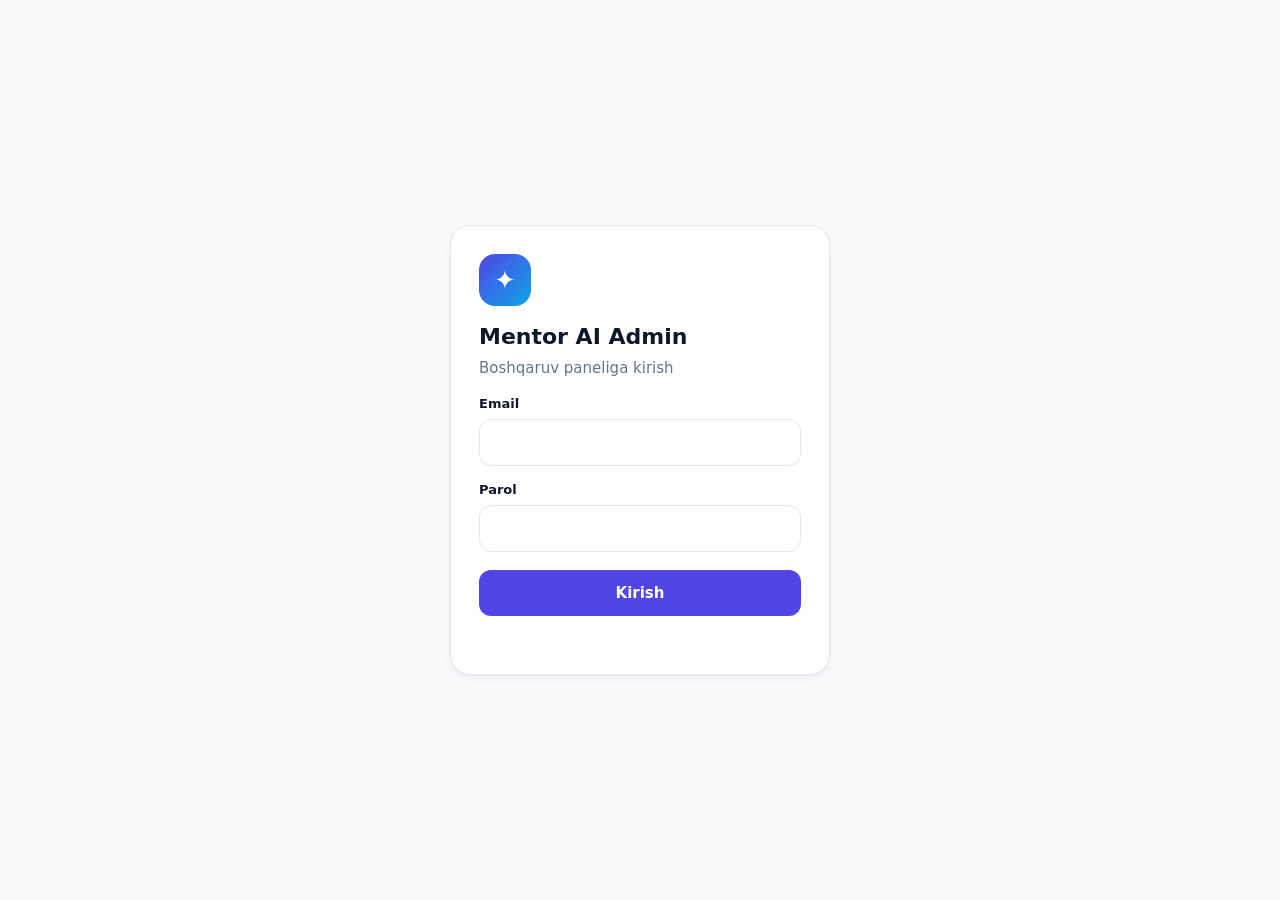
<file: backend/app/admin_web/index.html>
<!doctype html>
<html lang="uz">
<head>
<meta charset="utf-8">
<meta name="viewport" content="width=device-width, initial-scale=1">
<title>Mentor AI Admin</title>
<style>
  :root {
    --bg: #f8fafc; --surface: #ffffff; --surface-2: #f1f5f9; --border: #e2e8f0;
    --text: #0f172a; --muted: #64748b; --primary: #4f46e5; --primary-soft: #eef2ff;
    --success: #16a34a; --success-soft: #dcfce7; --warning: #b45309; --warning-soft: #fef3c7;
    --danger: #dc2626; --danger-soft: #fee2e2; --shadow: 0 1px 2px rgba(15,23,42,.06), 0 4px 16px rgba(15,23,42,.04);
  }
  @media (prefers-color-scheme: dark) {
    :root {
      --bg: #020617; --surface: #0f172a; --surface-2: #1e293b; --border: #334155;
      --text: #f8fafc; --muted: #94a3b8; --primary: #818cf8; --primary-soft: #1e1b4b;
      --success: #4ade80; --success-soft: #14532d; --warning: #fbbf24; --warning-soft: #451a03;
      --danger: #f87171; --danger-soft: #450a0a; --shadow: none;
    }
  }
  * { box-sizing: border-box; }
  body { margin: 0; background: var(--bg); color: var(--text); font: 15px/1.5 system-ui, -apple-system, "Segoe UI", Roboto, sans-serif; }
  button, input, select, textarea { font: inherit; color: inherit; }
  .hidden { display: none !important; }
  /* Kirish */
  .login { min-height: 100vh; display: grid; place-items: center; padding: 16px; }
  .login-card { width: 100%; max-width: 380px; background: var(--surface); border: 1px solid var(--border); border-radius: 20px; padding: 28px; box-shadow: var(--shadow); }
  .logo { width: 52px; height: 52px; border-radius: 16px; background: linear-gradient(135deg, var(--primary), #0ea5e9); display: grid; place-items: center; color: #fff; font-size: 26px; margin-bottom: 14px; }
  h1 { font-size: 22px; margin: 0 0 4px; } h2 { font-size: 20px; margin: 0 0 16px; }
  .muted { color: var(--muted); }
  label { display: block; font-size: 13px; font-weight: 600; margin: 14px 0 6px; }
  input, select, textarea { width: 100%; padding: 11px 13px; border: 1px solid var(--border); border-radius: 12px; background: var(--surface); }
  textarea { resize: vertical; }
  input:focus, select:focus, textarea:focus { outline: 2px solid var(--primary); outline-offset: -1px; }
  .btn { border: 0; border-radius: 12px; padding: 10px 16px; font-weight: 700; cursor: pointer; background: var(--primary); color: #fff; }
  .btn.block { width: 100%; margin-top: 18px; padding: 12px; }
  .btn.ghost { background: var(--surface-2); color: var(--text); }
  .btn.success { background: var(--success); } .btn.danger { background: var(--danger); }
  .btn.sm { padding: 6px 12px; font-size: 13px; border-radius: 10px; }
  .btn:disabled { opacity: .5; cursor: default; }
  .error { color: var(--danger); font-size: 14px; margin-top: 10px; min-height: 20px; }
  /* Tartib */
  .app { display: grid; grid-template-columns: 232px 1fr; min-height: 100vh; }
  aside { background: var(--surface); border-right: 1px solid var(--border); padding: 20px 14px; position: sticky; top: 0; height: 100vh; }
  .brand { display: flex; align-items: center; gap: 10px; font-weight: 800; margin: 0 8px 22px; }
  .brand .logo { width: 36px; height: 36px; font-size: 18px; border-radius: 11px; margin: 0; }
  nav button { display: flex; align-items: center; gap: 10px; width: 100%; text-align: left; border: 0; background: none; padding: 10px 12px; border-radius: 12px; cursor: pointer; font-weight: 600; color: var(--muted); }
  nav button.active { background: var(--primary-soft); color: var(--primary); }
  nav .badge { margin-left: auto; }
  main { padding: 26px; max-width: 1180px; width: 100%; }
  .topbar { display: flex; align-items: center; justify-content: space-between; gap: 12px; margin-bottom: 18px; }
  .cards { display: grid; grid-template-columns: repeat(auto-fit, minmax(200px, 1fr)); gap: 12px; margin-bottom: 18px; }
  .card { background: var(--surface); border: 1px solid var(--border); border-radius: 18px; padding: 16px 18px; box-shadow: var(--shadow); }
  .stat .v { font-size: 26px; font-weight: 800; } .stat .l { color: var(--muted); font-size: 13px; }
  .badge { display: inline-block; padding: 3px 10px; border-radius: 100px; font-size: 12px; font-weight: 700; background: var(--surface-2); color: var(--muted); }
  .badge.success { background: var(--success-soft); color: var(--success); }
  .badge.warning { background: var(--warning-soft); color: var(--warning); }
  .badge.danger { background: var(--danger-soft); color: var(--danger); }
  .badge.primary { background: var(--primary-soft); color: var(--primary); }
  table { width: 100%; border-collapse: collapse; }
  th { text-align: left; font-size: 12px; text-transform: uppercase; letter-spacing: .04em; color: var(--muted); font-weight: 700; padding: 10px 12px; border-bottom: 1px solid var(--border); }
  td { padding: 12px; border-bottom: 1px solid var(--border); vertical-align: middle; }
  tr:last-child td { border-bottom: 0; }
  .table-wrap { overflow-x: auto; }
  .row { display: flex; gap: 8px; align-items: center; flex-wrap: wrap; }
  .tabs { display: flex; gap: 6px; margin-bottom: 14px; flex-wrap: wrap; }
  .tabs button { border: 1px solid var(--border); background: var(--surface); padding: 7px 14px; border-radius: 100px; cursor: pointer; font-weight: 600; }
  .tabs button.active { background: var(--primary); border-color: var(--primary); color: #fff; }
  .empty { text-align: center; padding: 36px; color: var(--muted); }
  /* Tushum grafigi: bitta qator ma'lumot — bitta rang, qiymat ustunning tepasida */
  .chart { display: flex; align-items: flex-end; gap: 14px; height: 170px; padding-top: 22px; }
  .bar { flex: 1; display: flex; flex-direction: column; align-items: center; justify-content: flex-end; height: 100%; gap: 6px; }
  .bar .fill { width: 100%; max-width: 46px; background: var(--primary); border-radius: 4px 4px 0 0; min-height: 3px; }
  .bar .val { font-size: 12px; font-weight: 700; } .bar .m { font-size: 12px; color: var(--muted); }
  .plan-grid { display: grid; grid-template-columns: repeat(auto-fit, minmax(240px, 1fr)); gap: 12px; }
  .toast { position: fixed; bottom: 20px; left: 50%; transform: translateX(-50%); background: var(--text); color: var(--bg); padding: 10px 18px; border-radius: 12px; font-weight: 600; box-shadow: var(--shadow); }
  dialog { border: 1px solid var(--border); border-radius: 18px; background: var(--surface); color: var(--text); padding: 22px; width: min(420px, 92vw); }
  dialog::backdrop { background: rgba(2,6,23,.5); }
  @media (max-width: 760px) {
    .app { grid-template-columns: 1fr; }
    aside { position: static; height: auto; border-right: 0; border-bottom: 1px solid var(--border); }
    nav { display: flex; overflow-x: auto; gap: 4px; } nav button { white-space: nowrap; width: auto; }
    main { padding: 16px; }
  }
</style>
</head>
<body>

<section id="login" class="login hidden">
  <form class="login-card" id="loginForm">
    <div class="logo">✦</div>
    <h1>Mentor AI Admin</h1>
    <div class="muted">Boshqaruv paneliga kirish</div>
    <label for="email">Email</label>
    <input id="email" type="email" autocomplete="username" required>
    <label for="password">Parol</label>
    <input id="password" type="password" autocomplete="current-password" required>
    <button class="btn block" type="submit">Kirish</button>
    <div class="error" id="loginError"></div>
  </form>
</section>

<section id="app" class="app hidden">
  <aside>
    <div class="brand"><div class="logo">✦</div>Mentor AI</div>
    <nav id="nav">
      <button data-page="dashboard" class="active">📊 Boshqaruv</button>
      <button data-page="requests">🧾 So'rovlar <span class="badge warning hidden" id="pendingBadge"></span></button>
      <button data-page="teachers">👩‍🏫 O'qituvchilar</button>
      <button data-page="plans">💎 Tariflar</button>
      <button data-page="promo">🎟 Promo kodlar</button>
      <button data-page="support">💬 Murojaatlar <span class="badge warning hidden" id="supportBadge"></span></button>
      <button data-page="jetons">🪙 Jetonlar <span class="badge warning hidden" id="jetonBadge"></span></button>
      <button data-page="site">🌐 Sayt</button>
      <button data-page="team">👥 Jamoa</button>
      <button id="logout">↩ Chiqish</button>
    </nav>
  </aside>
  <main id="main"></main>
</section>

<dialog id="grantDialog">
  <form method="dialog" id="grantForm">
    <h2>Tarif berish</h2>
    <div class="muted" id="grantWho"></div>
    <label for="grantPlan">Tarif</label>
    <select id="grantPlan"></select>
    <label for="grantMonths">Necha oy</label>
    <input id="grantMonths" type="number" min="1" max="24" value="1">
    <div class="row" style="margin-top:18px;justify-content:flex-end">
      <button class="btn ghost" value="cancel" type="submit">Bekor qilish</button>
      <button class="btn" value="ok" type="submit">Berish</button>
    </div>
  </form>
</dialog>

<script>
const API = "/api/v1";
const $ = (s) => document.querySelector(s);
const esc = (v) => String(v ?? "").replace(/[&<>"']/g, (c) => ({"&":"&amp;","<":"&lt;",">":"&gt;",'"':"&quot;","'":"&#39;"}[c]));
const money = (n) => new Intl.NumberFormat("uz-UZ").format(n || 0) + " so'm";
const date = (d) => d ? new Date(d).toLocaleDateString("uz-UZ", {day: "2-digit", month: "2-digit", year: "numeric"}) : "—";
let token = sessionStorage.getItem("admin_token");
let page = "dashboard";

function toast(msg) {
  const t = document.createElement("div"); t.className = "toast"; t.textContent = msg;
  document.body.appendChild(t); setTimeout(() => t.remove(), 2600);
}

async function api(path, opts = {}) {
  const res = await fetch(API + path, {
    ...opts,
    headers: {"Content-Type": "application/json", ...(token ? {Authorization: "Bearer " + token} : {})},
  });
  if (res.status === 401 && path !== "/admin/login") { logout(); throw new Error("Sessiya tugadi"); }
  const data = await res.json().catch(() => ({}));
  if (!res.ok) throw new Error(data?.error?.message || "Xatolik");
  return data;
}

function logout() { token = null; sessionStorage.removeItem("admin_token"); show(); }

function show() {
  $("#login").classList.toggle("hidden", !!token);
  $("#app").classList.toggle("hidden", !token);
  if (token) render();
}

$("#loginForm").addEventListener("submit", async (e) => {
  e.preventDefault(); $("#loginError").textContent = "";
  try {
    const r = await api("/admin/login", {method: "POST", body: JSON.stringify({email: $("#email").value, password: $("#password").value})});
    token = r.tokens.access_token; sessionStorage.setItem("admin_token", token); show();
  } catch (err) { $("#loginError").textContent = err.message; }
});
$("#logout").addEventListener("click", logout);
$("#nav").addEventListener("click", (e) => {
  const b = e.target.closest("button[data-page]"); if (!b) return;
  page = b.dataset.page;
  document.querySelectorAll("#nav button[data-page]").forEach((x) => x.classList.toggle("active", x === b));
  render();
});

const statusBadge = (s) => ({
  trial: '<span class="badge primary">Sinov</span>', active: '<span class="badge success">Faol</span>',
  expired: '<span class="badge danger">Tugagan</span>', pending: '<span class="badge warning">Kutilmoqda</span>',
  approved: '<span class="badge success">Tasdiqlangan</span>', rejected: '<span class="badge danger">Rad etilgan</span>',
}[s] || `<span class="badge">${esc(s)}</span>`);

async function render() {
  const main = $("#main");
  main.innerHTML = '<div class="empty">Yuklanmoqda…</div>';
  try {
    const stats = await api("/admin/stats");
    const setBadge = (id, n) => { const b = $(id); b.textContent = n; b.classList.toggle("hidden", !n); };
    setBadge("#pendingBadge", stats.pending_requests);
    setBadge("#supportBadge", stats.support_open);
    setBadge("#jetonBadge", stats.jeton_orders_pending);
    if (page === "dashboard") main.innerHTML = dashboard(stats);
    if (page === "requests") await requests(main, "pending");
    if (page === "teachers") await teachers(main, "");
    if (page === "plans") await plansPage(main);
    if (page === "promo") await promoPage(main);
    if (page === "support") await supportPage(main, "open");
    if (page === "jetons") await jetonsPage(main, "pending");
    if (page === "site") await sitePage(main);
    if (page === "team") await teamPage(main);
  } catch (err) { main.innerHTML = `<div class="empty">${esc(err.message)}</div>`; }
}

function dashboard(s) {
  const max = Math.max(1, ...s.revenue_by_month.map((m) => m.amount));
  const bars = s.revenue_by_month.map((m) => `
    <div class="bar" title="${esc(m.month)}: ${money(m.amount)}">
      <div class="val">${m.amount ? Math.round(m.amount / 1000) + "k" : ""}</div>
      <div class="fill" style="height:${Math.max(2, m.amount / max * 100)}%"></div>
      <div class="m">${esc(m.month.slice(5))}</div>
    </div>`).join("");
  const stat = (v, l) => `<div class="card stat"><div class="v">${v}</div><div class="l">${l}</div></div>`;
  return `
    <div class="topbar"><h2>Boshqaruv paneli</h2></div>
    <div class="cards">
      ${stat(money(s.revenue_month), "Shu oy tushum")}
      ${stat(s.pending_requests, "Tasdiqlash kutilmoqda")}
      ${stat(s.teachers, "O'qituvchilar")}
      ${stat(s.students, "O'quvchilar")}
    </div>
    <div class="cards">
      ${stat(s.subscriptions.active, "Pullik obunalar")}
      ${stat(s.subscriptions.trial, "Sinovda")}
      ${stat(s.subscriptions.expired, "Muddati tugagan")}
      ${stat(s.groups, "Faol guruhlar")}
    </div>
    <div class="cards">
      <div class="card" style="grid-column:1/-1">
        <div class="row" style="justify-content:space-between"><strong>Tushum, oxirgi 6 oy</strong><span class="muted">Jami: ${money(s.revenue_total)}</span></div>
        <div class="chart">${bars}</div>
      </div>
    </div>
    <div class="cards">
      ${stat(s.submissions_today, "Topshiriqlar (24 soat)")}
      ${stat(s.ai_calls_today, "AI chaqiruvlar (24 soat)")}
      ${stat(s.ai_errors_today, "AI xatolari (24 soat)")}
      ${stat(new Intl.NumberFormat("uz-UZ").format(s.ai_tokens_today), "AI tokenlar (24 soat)")}
    </div>`;
}

async function requests(main, status) {
  const list = await api("/admin/requests?status=" + status);
  const tabs = ["pending", "approved", "rejected", "all"].map((s) =>
    `<button data-s="${s}" class="${s === status ? "active" : ""}">${{pending: "Kutilmoqda", approved: "Tasdiqlangan", rejected: "Rad etilgan", all: "Hammasi"}[s]}</button>`).join("");
  const rows = list.map((r) => `
    <tr>
      <td><strong>${esc(r.teacher.name)}</strong><div class="muted">${esc(r.teacher.email || r.teacher.phone || "")}</div></td>
      <td>${esc(r.plan.name)} · ${r.months} oy</td>
      <td><strong>${money(r.amount_uzs)}</strong>${r.promo_code ? `<div class="muted">🎟 ${esc(r.promo_code)}: −${money(r.discount_uzs)}</div>` : ""}</td>
      <td>${date(r.created_at)}</td>
      <td>${statusBadge(r.status)}${r.teacher_note ? `<div class="muted">${esc(r.teacher_note)}</div>` : ""}</td>
      <td>${r.status === "pending" ? `<div class="row">
        <button class="btn sm success" data-act="approve" data-id="${r.id}">Tasdiqlash</button>
        <button class="btn sm ghost" data-act="reject" data-id="${r.id}">Rad etish</button></div>` : date(r.decided_at)}</td>
    </tr>`).join("");
  main.innerHTML = `
    <div class="topbar"><h2>Tarif so'rovlari</h2></div>
    <div class="tabs">${tabs}</div>
    <div class="card table-wrap">${list.length ? `<table><thead><tr><th>O'qituvchi</th><th>Tarif</th><th>Summa</th><th>Sana</th><th>Holat</th><th></th></tr></thead><tbody>${rows}</tbody></table>`
      : '<div class="empty">So\'rovlar yo\'q</div>'}</div>`;
  main.querySelector(".tabs").onclick = (e) => { const s = e.target.dataset.s; if (s) requests(main, s); };
  main.querySelectorAll("[data-act]").forEach((btn) => btn.onclick = async () => {
    const approve = btn.dataset.act === "approve";
    if (approve && !confirm("To'lov qabul qilindimi? Tarif darhol yoqiladi.")) return;
    btn.disabled = true;
    try {
      await api(`/admin/requests/${btn.dataset.id}/${btn.dataset.act}`, {method: "POST", body: JSON.stringify({})});
      toast(approve ? "Tasdiqlandi — tarif yoqildi" : "Rad etildi"); render();
    } catch (err) { toast(err.message); btn.disabled = false; }
  });
}

async function teachers(main, q) {
  const [list, allPlans] = await Promise.all([api("/admin/teachers?q=" + encodeURIComponent(q)), api("/admin/plans")]);
  const rows = list.map((t) => `
    <tr>
      <td><strong>${esc(t.name)}</strong><div class="muted">${esc(t.email || t.phone || "")}</div></td>
      <td>${esc(t.plan.name)}<div>${statusBadge(t.status)} ${t.status !== "expired" ? `<span class="muted">${t.days_left} kun</span>` : ""}</div></td>
      <td>${t.groups} guruh · ${t.students} o'quvchi</td>
      <td>${date(t.created_at)}</td>
      <td><div class="row">
        <button class="btn sm" data-grant="${t.id}" data-name="${esc(t.name)}">Tarif berish</button>
        <button class="btn sm ghost" data-block="${t.id}" data-on="${t.is_active}">${t.is_active ? "Bloklash" : "Blokdan chiqarish"}</button>
      </div></td>
    </tr>`).join("");
  main.innerHTML = `
    <div class="topbar"><h2>O'qituvchilar</h2><input id="q" placeholder="Ism, email yoki telefon" value="${esc(q)}" style="max-width:280px"></div>
    <div class="card table-wrap">${list.length ? `<table><thead><tr><th>O'qituvchi</th><th>Tarif</th><th>Hajm</th><th>Ro'yxatdan o'tgan</th><th></th></tr></thead><tbody>${rows}</tbody></table>`
      : '<div class="empty">Topilmadi</div>'}</div>`;
  let timer; $("#q").oninput = (e) => { clearTimeout(timer); timer = setTimeout(() => teachers(main, e.target.value), 350); };
  main.querySelectorAll("[data-grant]").forEach((btn) => btn.onclick = () => {
    $("#grantWho").textContent = btn.dataset.name + " — naqd to'lov yoki sovg'a (tushumga yozilmaydi)";
    $("#grantPlan").innerHTML = allPlans.filter((p) => p.is_active).map((p) => `<option value="${esc(p.code)}">${esc(p.name)} — ${money(p.price_uzs)}/oy</option>`).join("");
    const dlg = $("#grantDialog"); dlg.showModal();
    dlg.onclose = async () => {
      if (dlg.returnValue !== "ok") return;
      try {
        await api(`/admin/teachers/${btn.dataset.grant}/grant`, {method: "POST", body: JSON.stringify({plan_code: $("#grantPlan").value, months: +$("#grantMonths").value})});
        toast("Tarif berildi"); teachers(main, q);
      } catch (err) { toast(err.message); }
    };
  });
  main.querySelectorAll("[data-block]").forEach((btn) => btn.onclick = async () => {
    const block = btn.dataset.on === "true";
    if (block && !confirm("O'qituvchi bloklansinmi? U ilovaga kira olmaydi.")) return;
    await api(`/admin/teachers/${btn.dataset.block}/${block ? "block" : "unblock"}`, {method: "POST", body: "{}"});
    toast(block ? "Bloklandi" : "Blokdan chiqarildi"); teachers(main, q);
  });
}

async function plansPage(main) {
  const list = await api("/admin/plans");
  main.innerHTML = `
    <div class="topbar"><h2>Tariflar</h2></div>
    <div class="plan-grid">${list.map((p) => `
      <form class="card" data-id="${p.id}">
        <div class="row" style="justify-content:space-between"><strong>${esc(p.code)}</strong>${p.is_active ? statusBadge("active") : '<span class="badge">O\'chirilgan</span>'}</div>
        <label>Nomi</label><input name="name" value="${esc(p.name)}">
        <label>Narx (so'm / oy)</label><input name="price_uzs" type="number" min="0" value="${p.price_uzs}">
        <div class="row"><div style="flex:1"><label>Guruhlar</label><input name="max_groups" type="number" min="1" value="${p.max_groups}"></div>
        <div style="flex:1"><label>O'quvchilar</label><input name="max_students" type="number" min="1" value="${p.max_students}"></div></div>
        <label><input name="is_active" type="checkbox" ${p.is_active ? "checked" : ""} style="width:auto;margin-right:6px">Faol</label>
        <button class="btn block" type="submit">Saqlash</button>
      </form>`).join("")}</div>
    <p class="muted">Narx o'zgarishi yangi so'rovlarga ta'sir qiladi; allaqachon yuborilgan so'rovlar eski narxda qoladi.</p>`;
  main.querySelectorAll("form[data-id]").forEach((f) => f.onsubmit = async (e) => {
    e.preventDefault();
    const d = new FormData(f);
    try {
      await api("/admin/plans/" + f.dataset.id, {method: "PATCH", body: JSON.stringify({
        name: d.get("name"), price_uzs: +d.get("price_uzs"), max_groups: +d.get("max_groups"),
        max_students: +d.get("max_students"), is_active: d.get("is_active") === "on"})});
      toast("Saqlandi");
    } catch (err) { toast(err.message); }
  });
}

// ---------------------------------------------------------------- Promo kodlar
const promoValue = (p) => p.kind === "percent" ? `${p.value}%` : money(p.value);

function randomCode() {
  const abc = "ABCDEFGHJKLMNPQRSTUVWXYZ23456789"; // adashtiradigan O/0, I/1 yo'q
  let out = "MENTOR-";
  for (let i = 0; i < 5; i++) out += abc[Math.floor(Math.random() * abc.length)];
  return out;
}

async function promoPage(main) {
  const [list, allPlans] = await Promise.all([api("/admin/promo-codes"), api("/admin/plans")]);
  const paid = allPlans.filter((p) => p.code !== "trial");
  const planName = Object.fromEntries(allPlans.map((p) => [p.code, p.name]));
  const active = list.filter((p) => p.is_active && !p.expired);
  const sum = (k) => list.reduce((a, p) => a + (p[k] || 0), 0);
  const stat = (v, l) => `<div class="card stat"><div class="v">${v}</div><div class="l">${l}</div></div>`;
  const state = (p) => !p.is_active ? '<span class="badge">O\'chirilgan</span>'
    : p.expired ? '<span class="badge danger">Muddati o\'tgan</span>'
    : (p.max_uses && p.uses >= p.max_uses) ? '<span class="badge warning">Limit tugagan</span>'
    : statusBadge("active");
  const rows = list.map((p) => `
    <tr>
      <td><div class="row"><strong style="font-family:ui-monospace,Consolas,monospace;letter-spacing:.03em">${esc(p.code)}</strong>
        <button class="btn sm ghost" data-copy="${esc(p.code)}" title="Nusxalash">⧉</button></div>
        ${p.note ? `<div class="muted">${esc(p.note)}</div>` : ""}</td>
      <td><strong>−${promoValue(p)}</strong></td>
      <td>${p.plan_code ? esc(planName[p.plan_code] || p.plan_code) : '<span class="muted">Barchasi</span>'}</td>
      <td>${p.uses} / ${p.max_uses ?? "∞"}<div class="muted">${p.approved} tasdiqlangan</div></td>
      <td>${p.valid_until ? date(p.valid_until) : '<span class="muted">Cheksiz</span>'}</td>
      <td>${money(p.revenue_uzs)}<div class="muted">chegirma ${money(p.discount_uzs)}</div></td>
      <td>${state(p)}</td>
      <td><div class="row">
        <button class="btn sm ghost" data-toggle="${p.id}" data-on="${p.is_active}">${p.is_active ? "O'chirish" : "Yoqish"}</button>
        ${p.uses === 0 && p.approved === 0 ? `<button class="btn sm ghost" data-del="${p.id}" title="Butunlay o'chirish">🗑</button>` : ""}
      </div></td>
    </tr>`).join("");

  main.innerHTML = `
    <div class="topbar"><h2>Promo kodlar</h2></div>
    <div class="cards">
      ${stat(active.length, "Faol kodlar")}
      ${stat(sum("uses"), "Ishlatilgan (kutilayotgan + tasdiqlangan)")}
      ${stat(money(sum("discount_uzs")), "Berilgan chegirma")}
      ${stat(money(sum("revenue_uzs")), "Promo kod bilan tushum")}
    </div>
    <form class="card" id="promoForm" style="margin-bottom:18px">
      <strong>Yangi promo kod</strong>
      <div class="plan-grid" style="margin-top:4px">
        <div><label>Kod</label><div class="row" style="flex-wrap:nowrap">
          <input name="code" required minlength="3" maxlength="32" placeholder="USTOZ20" style="text-transform:uppercase">
          <button class="btn ghost" type="button" id="promoRandom" title="Tasodifiy kod">🎲</button></div></div>
        <div><label>Chegirma turi</label><select name="kind">
          <option value="percent">Foiz (%)</option><option value="amount">Summa (so'm)</option></select></div>
        <div><label id="promoValueLabel">Chegirma, %</label><input name="value" type="number" min="1" max="100" required value="20"></div>
        <div><label>Qaysi tarif uchun</label><select name="plan_code">
          <option value="">Barcha tariflar</option>
          ${paid.map((p) => `<option value="${esc(p.code)}">${esc(p.name)} — ${money(p.price_uzs)}/oy</option>`).join("")}</select></div>
        <div><label>Nechta o'qituvchi ishlata oladi</label><input name="max_uses" type="number" min="1" placeholder="Bo'sh — cheksiz"></div>
        <div><label>Amal qilish muddati (shu kun oxirigacha)</label><input name="valid_until" type="date"></div>
      </div>
      <label>Izoh (faqat adminlar ko'radi)</label><input name="note" maxlength="255" placeholder="Masalan: 12-maktab o'qituvchilari uchun">
      <div class="row" style="justify-content:space-between;margin-top:14px">
        <span class="muted" id="promoPreview"></span>
        <button class="btn" type="submit">Yaratish</button>
      </div>
      <div class="muted" style="margin-top:8px">Har bir o'qituvchi bitta kodni bir marta ishlatadi. Admin so'rovni rad etsa, kod qayta ishlatilishi mumkin.</div>
    </form>
    <div class="card table-wrap">${list.length ? `<table><thead><tr><th>Kod</th><th>Chegirma</th><th>Tarif</th><th>Ishlatilgan</th><th>Muddat</th><th>Tushum</th><th>Holat</th><th></th></tr></thead><tbody>${rows}</tbody></table>`
      : '<div class="empty">Hali promo kod yo\'q</div>'}</div>`;

  const f = $("#promoForm");
  const preview = () => {
    const d = new FormData(f);
    const plan = paid.find((p) => p.code === d.get("plan_code")) || paid[0];
    const v = +d.get("value") || 0;
    if (!plan || !v) { $("#promoPreview").textContent = ""; return; }
    const off = d.get("kind") === "percent" ? Math.round(plan.price_uzs * Math.min(v, 100) / 100) : Math.min(v, plan.price_uzs);
    $("#promoPreview").textContent = `Misol: ${plan.name}, 1 oy — ${money(plan.price_uzs)} → ${money(plan.price_uzs - off)}`;
  };
  f.kind.onchange = () => {
    const pct = f.kind.value === "percent";
    $("#promoValueLabel").textContent = pct ? "Chegirma, %" : "Chegirma, so'm";
    f.value.max = pct ? 100 : 100000000;
    f.value.value = pct ? 20 : 30000;
    preview();
  };
  f.oninput = preview; preview();
  $("#promoRandom").onclick = () => { f.code.value = randomCode(); };
  f.onsubmit = async (e) => {
    e.preventDefault();
    const d = new FormData(f);
    const body = {code: d.get("code").trim(), kind: d.get("kind"), value: +d.get("value"),
      plan_code: d.get("plan_code") || null, max_uses: d.get("max_uses") ? +d.get("max_uses") : null,
      valid_until: d.get("valid_until") || null, note: d.get("note").trim() || null};
    try { const p = await api("/admin/promo-codes", {method: "POST", body: JSON.stringify(body)}); toast(`${p.code} yaratildi`); promoPage(main); }
    catch (err) { toast(err.message); }
  };
  main.querySelectorAll("[data-copy]").forEach((b) => b.onclick = async () => {
    try { await navigator.clipboard.writeText(b.dataset.copy); toast("Nusxalandi: " + b.dataset.copy); } catch { toast(b.dataset.copy); }
  });
  main.querySelectorAll("[data-toggle]").forEach((b) => b.onclick = async () => {
    const on = b.dataset.on !== "true";
    try { await api("/admin/promo-codes/" + b.dataset.toggle, {method: "PATCH", body: JSON.stringify({is_active: on})}); toast(on ? "Yoqildi" : "O'chirildi"); promoPage(main); }
    catch (err) { toast(err.message); }
  });
  main.querySelectorAll("[data-del]").forEach((b) => b.onclick = async () => {
    if (!confirm("Promo kod butunlay o'chirilsinmi?")) return;
    try {
      const res = await fetch(API + "/admin/promo-codes/" + b.dataset.del, {method: "DELETE", headers: {Authorization: "Bearer " + token}});
      if (!res.ok) throw new Error((await res.json().catch(() => ({})))?.error?.message || "Xatolik");
      toast("O'chirildi"); promoPage(main);
    } catch (err) { toast(err.message); }
  });
}

// ---------------------------------------------------------------- Murojaatlar
const KIND = {help: "❓ Yordam", suggestion: "💡 Taklif", bug: "🐞 Xato"};
const ROLE = {teacher: "O'qituvchi", student: "O'quvchi", admin: "Admin"};

async function supportPage(main, status) {
  const list = await api("/admin/support?status=" + status);
  const tabs = ["open", "answered", "closed", "all"].map((s) =>
    `<button data-s="${s}" class="${s === status ? "active" : ""}">${{open: "Yangi", answered: "Javob berilgan", closed: "Yopilgan", all: "Hammasi"}[s]}</button>`).join("");
  const items = list.map((m) => `
    <div class="card" style="margin-bottom:12px">
      <div class="row" style="justify-content:space-between">
        <div><strong>${esc(m.user.full_name)}</strong> <span class="muted">· ${ROLE[m.user.role] || ""} · ${esc(m.user.email || m.user.phone || "")}</span></div>
        <div class="row"><span class="badge">${KIND[m.kind] || esc(m.kind)}</span><span class="muted">${date(m.created_at)}</span></div>
      </div>
      <p style="white-space:pre-wrap;margin:10px 0">${esc(m.text)}</p>
      ${m.admin_reply ? `<div class="muted" style="border-left:3px solid var(--primary);padding-left:10px;white-space:pre-wrap">Javob: ${esc(m.admin_reply)}</div>` : ""}
      ${m.status !== "closed" ? `<form data-id="${m.id}" style="margin-top:10px">
        <textarea name="reply" rows="2" placeholder="Javob yozing…" style="width:100%"></textarea>
        <div class="row" style="justify-content:flex-end;margin-top:8px">
          <button class="btn sm ghost" type="button" data-close="${m.id}">Yopish</button>
          <button class="btn sm" type="submit">Javob yuborish</button>
        </div></form>` : ""}
    </div>`).join("");
  main.innerHTML = `
    <div class="topbar"><h2>Yordam va takliflar</h2></div>
    <div class="tabs">${tabs}</div>
    ${list.length ? items : '<div class="card"><div class="empty">Murojaatlar yo\'q</div></div>'}`;
  main.querySelector(".tabs").onclick = (e) => { const s = e.target.dataset.s; if (s) supportPage(main, s); };
  main.querySelectorAll("form[data-id]").forEach((f) => f.onsubmit = async (e) => {
    e.preventDefault();
    const reply = new FormData(f).get("reply").trim(); if (!reply) return;
    try { await api(`/admin/support/${f.dataset.id}/reply`, {method: "POST", body: JSON.stringify({reply})}); toast("Javob yuborildi"); render(); }
    catch (err) { toast(err.message); }
  });
  main.querySelectorAll("[data-close]").forEach((b) => b.onclick = async () => {
    await api(`/admin/support/${b.dataset.close}/reply`, {method: "POST", body: JSON.stringify({close: true})});
    toast("Yopildi"); render();
  });
}

// ---------------------------------------------------------------- Jetonlar
async function jetonsPage(main, status) {
  const [orders, catalog] = await Promise.all([api("/admin/jeton-orders?status=" + status), api("/admin/jetons")]);
  const names = Object.fromEntries(catalog.map((j) => [j.code, j.name]));
  const tabs = ["pending", "approved", "rejected", "all"].map((s) =>
    `<button data-s="${s}" class="${s === status ? "active" : ""}">${{pending: "Kutilmoqda", approved: "Tasdiqlangan", rejected: "Rad etilgan", all: "Hammasi"}[s]}</button>`).join("");
  const rows = orders.map((o) => `
    <tr>
      <td><strong>${esc(o.teacher.full_name)}</strong><div class="muted">${esc(o.teacher.email || o.teacher.phone || "")}</div></td>
      <td>${esc(names[o.jeton_code] || o.jeton_code)} × ${o.quantity}</td>
      <td><strong>${money(o.amount_uzs)}</strong></td>
      <td>${date(o.created_at)}</td>
      <td>${statusBadge(o.status)}${o.teacher_note ? `<div class="muted">${esc(o.teacher_note)}</div>` : ""}</td>
      <td>${o.status === "pending" ? `<div class="row">
        <button class="btn sm success" data-act="approve" data-id="${o.id}">Tasdiqlash</button>
        <button class="btn sm ghost" data-act="reject" data-id="${o.id}">Rad etish</button></div>` : date(o.decided_at)}</td>
    </tr>`).join("");
  main.innerHTML = `
    <div class="topbar"><h2>Jeton buyurtmalari</h2></div>
    <div class="tabs">${tabs}</div>
    <div class="card table-wrap">${orders.length ? `<table><thead><tr><th>O'qituvchi</th><th>Jeton</th><th>Summa</th><th>Sana</th><th>Holat</th><th></th></tr></thead><tbody>${rows}</tbody></table>`
      : '<div class="empty">Buyurtmalar yo\'q</div>'}</div>
    <div class="topbar" style="margin-top:22px"><h2>Jetonlar katalogi</h2></div>
    <div class="plan-grid">${catalog.map((j) => `
      <form class="card" data-code="${esc(j.code)}">
        <div class="row" style="justify-content:space-between"><strong>${esc(j.code)}</strong>${j.is_active ? statusBadge("active") : '<span class="badge">O\'chirilgan</span>'}</div>
        <label>Nomi</label><input name="name" value="${esc(j.name)}">
        <label>Tavsif</label><input name="description" value="${esc(j.description)}">
        <label>Narx (so'm / dona)</label><input name="price_uzs" type="number" min="0" value="${j.price_uzs}">
        <label><input name="is_active" type="checkbox" ${j.is_active ? "checked" : ""} style="width:auto;margin-right:6px">Sotuvda</label>
        <button class="btn block" type="submit">Saqlash</button>
      </form>`).join("")}</div>`;
  main.querySelector(".tabs").onclick = (e) => { const s = e.target.dataset.s; if (s) jetonsPage(main, s); };
  main.querySelectorAll("[data-act]").forEach((btn) => btn.onclick = async () => {
    const approve = btn.dataset.act === "approve";
    if (approve && !confirm("To'lov qabul qilindimi? Jetonlar o'qituvchi hisobiga darhol tushadi.")) return;
    btn.disabled = true;
    try { await api(`/admin/jeton-orders/${btn.dataset.id}/${btn.dataset.act}`, {method: "POST", body: "{}"}); toast(approve ? "Tasdiqlandi" : "Rad etildi"); render(); }
    catch (err) { toast(err.message); btn.disabled = false; }
  });
  main.querySelectorAll("form[data-code]").forEach((f) => f.onsubmit = async (e) => {
    e.preventDefault();
    const d = new FormData(f);
    try {
      await api("/admin/jetons/" + f.dataset.code, {method: "PATCH", body: JSON.stringify({
        name: d.get("name"), description: d.get("description"), price_uzs: +d.get("price_uzs"), is_active: d.get("is_active") === "on"})});
      toast("Saqlandi");
    } catch (err) { toast(err.message); }
  });
}

// ---------------------------------------------------------------- Jamoa (saytdagi asoschilar bo'limi)
const initials = (name) => name.split(/\s+/).filter(Boolean).slice(0, 2).map((w) => w[0].toUpperCase()).join("");

async function teamPage(main) {
  const list = await api("/admin/founders");
  const card = (f, i) => `
    <form class="card" data-id="${f.id}">
      <div class="row" style="gap:14px;align-items:flex-start;flex-wrap:nowrap">
        <div style="flex:none;width:96px;text-align:center">
          ${f.photo_url
            ? `<img src="${esc(f.photo_url)}" alt="" style="width:96px;height:96px;border-radius:50%;object-fit:cover;display:block">`
            : `<div style="width:96px;height:96px;border-radius:50%;background:var(--primary-soft);color:var(--primary);display:grid;place-items:center;font-size:30px;font-weight:800">${esc(initials(f.name))}</div>`}
          <label class="btn sm ghost" style="margin-top:8px;display:inline-block;cursor:pointer">📷 Rasm
            <input type="file" accept="image/*" data-photo="${f.id}" style="display:none"></label>
        </div>
        <div style="flex:1;min-width:0">
          <label>Ism familiya</label><input name="name" value="${esc(f.name)}" required minlength="2" maxlength="80">
          <label>Roli</label><input name="role" value="${esc(f.role)}" required minlength="2" maxlength="80" placeholder="Masalan: Founder, Backend Engineer">
          <label>Qisqa ma'lumot</label><textarea name="bio" rows="2" maxlength="400" style="width:100%">${esc(f.bio)}</textarea>
          <div class="row" style="justify-content:space-between;margin-top:10px">
            <div class="row">
              <button class="btn sm ghost" type="button" data-move="up" data-id="${f.id}" ${i === 0 ? "disabled" : ""} title="Yuqoriga">↑</button>
              <button class="btn sm ghost" type="button" data-move="down" data-id="${f.id}" ${i === list.length - 1 ? "disabled" : ""} title="Pastga">↓</button>
              <button class="btn sm ghost" type="button" data-del="${f.id}">🗑 O'chirish</button>
            </div>
            <button class="btn sm" type="submit">Saqlash</button>
          </div>
        </div>
      </div>
    </form>`;

  main.innerHTML = `
    <div class="topbar"><h2>Jamoa</h2></div>
    <p class="muted" style="margin-top:-8px">Taqdimot saytidagi “Jamoa” bo'limida shu tartibda chiqadi. Rasm avtomatik kvadrat qilib qirqiladi.</p>
    <div class="plan-grid" style="grid-template-columns:repeat(auto-fit,minmax(360px,1fr))">${list.map(card).join("")}</div>
    <form class="card" id="teamAdd" style="margin-top:14px">
      <strong>Yangi a'zo</strong>
      <div class="row" style="flex-wrap:wrap">
        <div style="flex:1;min-width:200px"><label>Ism familiya</label><input name="name" required minlength="2" maxlength="80"></div>
        <div style="flex:1;min-width:200px"><label>Roli</label><input name="role" required minlength="2" maxlength="80" placeholder="Backend Engineer"></div>
      </div>
      <label>Qisqa ma'lumot</label><textarea name="bio" rows="2" maxlength="400" style="width:100%"></textarea>
      <div class="row" style="justify-content:flex-end;margin-top:10px"><button class="btn" type="submit">Qo'shish</button></div>
    </form>`;

  const body = (f) => { const d = new FormData(f); return {name: d.get("name").trim(), role: d.get("role").trim(), bio: d.get("bio").trim()}; };
  $("#teamAdd").onsubmit = async (e) => {
    e.preventDefault();
    try { await api("/admin/founders", {method: "POST", body: JSON.stringify(body(e.target))}); toast("Qo'shildi — endi rasm yuklang"); teamPage(main); }
    catch (err) { toast(err.message); }
  };
  main.querySelectorAll("form[data-id]").forEach((f) => f.onsubmit = async (e) => {
    e.preventDefault();
    try { await api("/admin/founders/" + f.dataset.id, {method: "PATCH", body: JSON.stringify(body(f))}); toast("Saqlandi"); }
    catch (err) { toast(err.message); }
  });
  main.querySelectorAll("[data-move]").forEach((b) => b.onclick = async () => {
    await api(`/admin/founders/${b.dataset.id}/move/${b.dataset.move}`, {method: "POST", body: "{}"}); teamPage(main);
  });
  main.querySelectorAll("[data-del]").forEach((b) => b.onclick = async () => {
    if (!confirm("Jamoa a'zosi saytdan olib tashlansinmi?")) return;
    const res = await fetch(API + "/admin/founders/" + b.dataset.del, {method: "DELETE", headers: {Authorization: "Bearer " + token}});
    if (res.ok) { toast("O'chirildi"); teamPage(main); } else toast("Xatolik");
  });
  main.querySelectorAll("[data-photo]").forEach((inp) => inp.onchange = async () => {
    const file = inp.files[0]; if (!file) return;
    const fd = new FormData(); fd.append("file", file);
    toast("Yuklanmoqda…");
    const res = await fetch(API + `/admin/founders/${inp.dataset.photo}/photo`, {method: "POST", headers: {Authorization: "Bearer " + token}, body: fd});
    const data = await res.json().catch(() => ({}));
    if (res.ok) { toast("Rasm yangilandi"); teamPage(main); } else toast(data?.error?.message || "Rasm yuklanmadi");
  });
}

// ---------------------------------------------------------------- Taqdimot sayti
const ECON_FIELDS = [
  ["usd_uzs", "1 USD = … so'm"], ["model", "AI model"],
  ["price_in", "Kirish narxi ($/1 mln token)"], ["price_out", "Chiqish narxi ($/1 mln token)"],
  ["price_in_2027", "2027: kirish ($/1 mln)"], ["price_out_2027", "2027: chiqish ($/1 mln)"],
  ["grade_in_tokens", "Tekshiruv: kirish tokeni"], ["grade_out_tokens", "Tekshiruv: chiqish tokeni"],
  ["prepare_in_tokens", "Vazifa tayyorlash: kirish"], ["prepare_out_tokens", "Vazifa tayyorlash: chiqish"],
  ["assistant_in_tokens", "Yordamchi: kirish tokeni"], ["assistant_out_tokens", "Yordamchi: chiqish tokeni"],
  ["assistant_calls_per_month", "Yordamchi chaqiruvlari / oy"], ["assignments_per_week", "Haftasiga vazifalar"],
  ["submit_rate", "Topshirish ulushi (0-1)"], ["resubmit_rate", "Qayta topshirish (0-1)"],
  ["overhead", "Qo'shimcha xarajat (0-1)"], ["server_usd_month", "Server, $/oy"],
  ["paying_teachers", "To'lovchi o'qituvchilar"], ["payment_fee", "To'lov komissiyasi (0-1)"],
];

async function sitePage(main) {
  const d = await api("/admin/site");
  const e = d.economics, dl = d.downloads;
  main.innerHTML = `
    <div class="topbar"><h2>Taqdimot sayti</h2><a class="btn sm ghost" href="/" target="_blank">Saytni ochish ↗</a></div>
    <div class="cards">
      <form class="card" id="secretForm" style="grid-column:1/-1">
        <strong>🔒 Maxfiy bo'lim paroli</strong>
        <p class="muted">Saytdagi iqtisodiy hisob-kitoblar bo'limi shu parol bilan ochiladi. ${d.secret_enabled ? "Parol o'rnatilgan." : "<b>Parol hali o'rnatilmagan — bo'lim yopiq.</b>"}</p>
        <div class="row"><input name="password" type="password" minlength="6" placeholder="Yangi parol (kamida 6 belgi)" style="max-width:320px"><button class="btn" type="submit">Saqlash</button></div>
      </form>
    </div>
    <form class="card" id="econForm" style="margin-bottom:16px">
      <strong>📊 Iqtisodiy kalkulyator parametrlari</strong>
      <p class="muted">Saytning maxfiy bo'limidagi hisob-kitob shu qiymatlardan tuziladi. Tarif narxlari "Tariflar" bo'limidan olinadi.</p>
      <div class="plan-grid">${ECON_FIELDS.map(([k, l]) => `<div><label>${l}</label><input name="${k}" value="${esc(e[k])}" ${k === "model" ? "" : 'type="number" step="any"'}></div>`).join("")}</div>
      <label>Izoh (maxfiy bo'limda ko'rinadi)</label><textarea name="notes" rows="3" style="width:100%">${esc(e.notes)}</textarea>
      <div class="row" style="justify-content:flex-end;margin-top:10px"><button class="btn" type="submit">Saqlash</button></div>
    </form>
    <form class="card" id="dlForm">
      <strong>📱 APK yuklash</strong>
      <p class="muted">Fayllar serverdagi <code>data/downloads</code> papkasiga qo'yiladi; bu yerda saytda ko'rinadigan ma'lumot.</p>
      <div class="plan-grid">
        <div><label>Versiya</label><input name="version" value="${esc(dl.version)}"></div>
        <div><label>Asosiy APK havolasi</label><input name="arm64_url" value="${esc(dl.arm64_url)}"></div>
        <div><label>Hajmi, MB</label><input name="arm64_size_mb" type="number" value="${esc(dl.arm64_size_mb)}"></div>
        <div><label>Eski telefonlar APK</label><input name="legacy_url" value="${esc(dl.legacy_url)}"></div>
        <div><label>Hajmi, MB</label><input name="legacy_size_mb" type="number" value="${esc(dl.legacy_size_mb)}"></div>
        <div><label>Izoh</label><input name="note" value="${esc(dl.note)}"></div>
      </div>
      <div class="row" style="justify-content:flex-end;margin-top:10px"><button class="btn" type="submit">Saqlash</button></div>
    </form>`;
  $("#secretForm").onsubmit = async (ev) => {
    ev.preventDefault();
    try { await api("/admin/site/secret-password", {method: "PUT", body: JSON.stringify({password: new FormData(ev.target).get("password")})}); toast("Parol saqlandi"); sitePage(main); }
    catch (err) { toast(err.message); }
  };
  $("#econForm").onsubmit = async (ev) => {
    ev.preventDefault();
    const f = new FormData(ev.target), body = {};
    ECON_FIELDS.forEach(([k]) => { const v = f.get(k); body[k] = k === "model" ? v : Number(v); });
    body.notes = f.get("notes");
    try { await api("/admin/site/economics", {method: "PUT", body: JSON.stringify(body)}); toast("Saqlandi"); }
    catch (err) { toast(err.message); }
  };
  $("#dlForm").onsubmit = async (ev) => {
    ev.preventDefault();
    const f = new FormData(ev.target);
    const body = Object.fromEntries(f.entries());
    body.arm64_size_mb = Number(body.arm64_size_mb); body.legacy_size_mb = Number(body.legacy_size_mb);
    try { await api("/admin/site/downloads", {method: "PUT", body: JSON.stringify(body)}); toast("Saqlandi"); }
    catch (err) { toast(err.message); }
  };
}

show();
</script>
</body>
</html>
</file>
